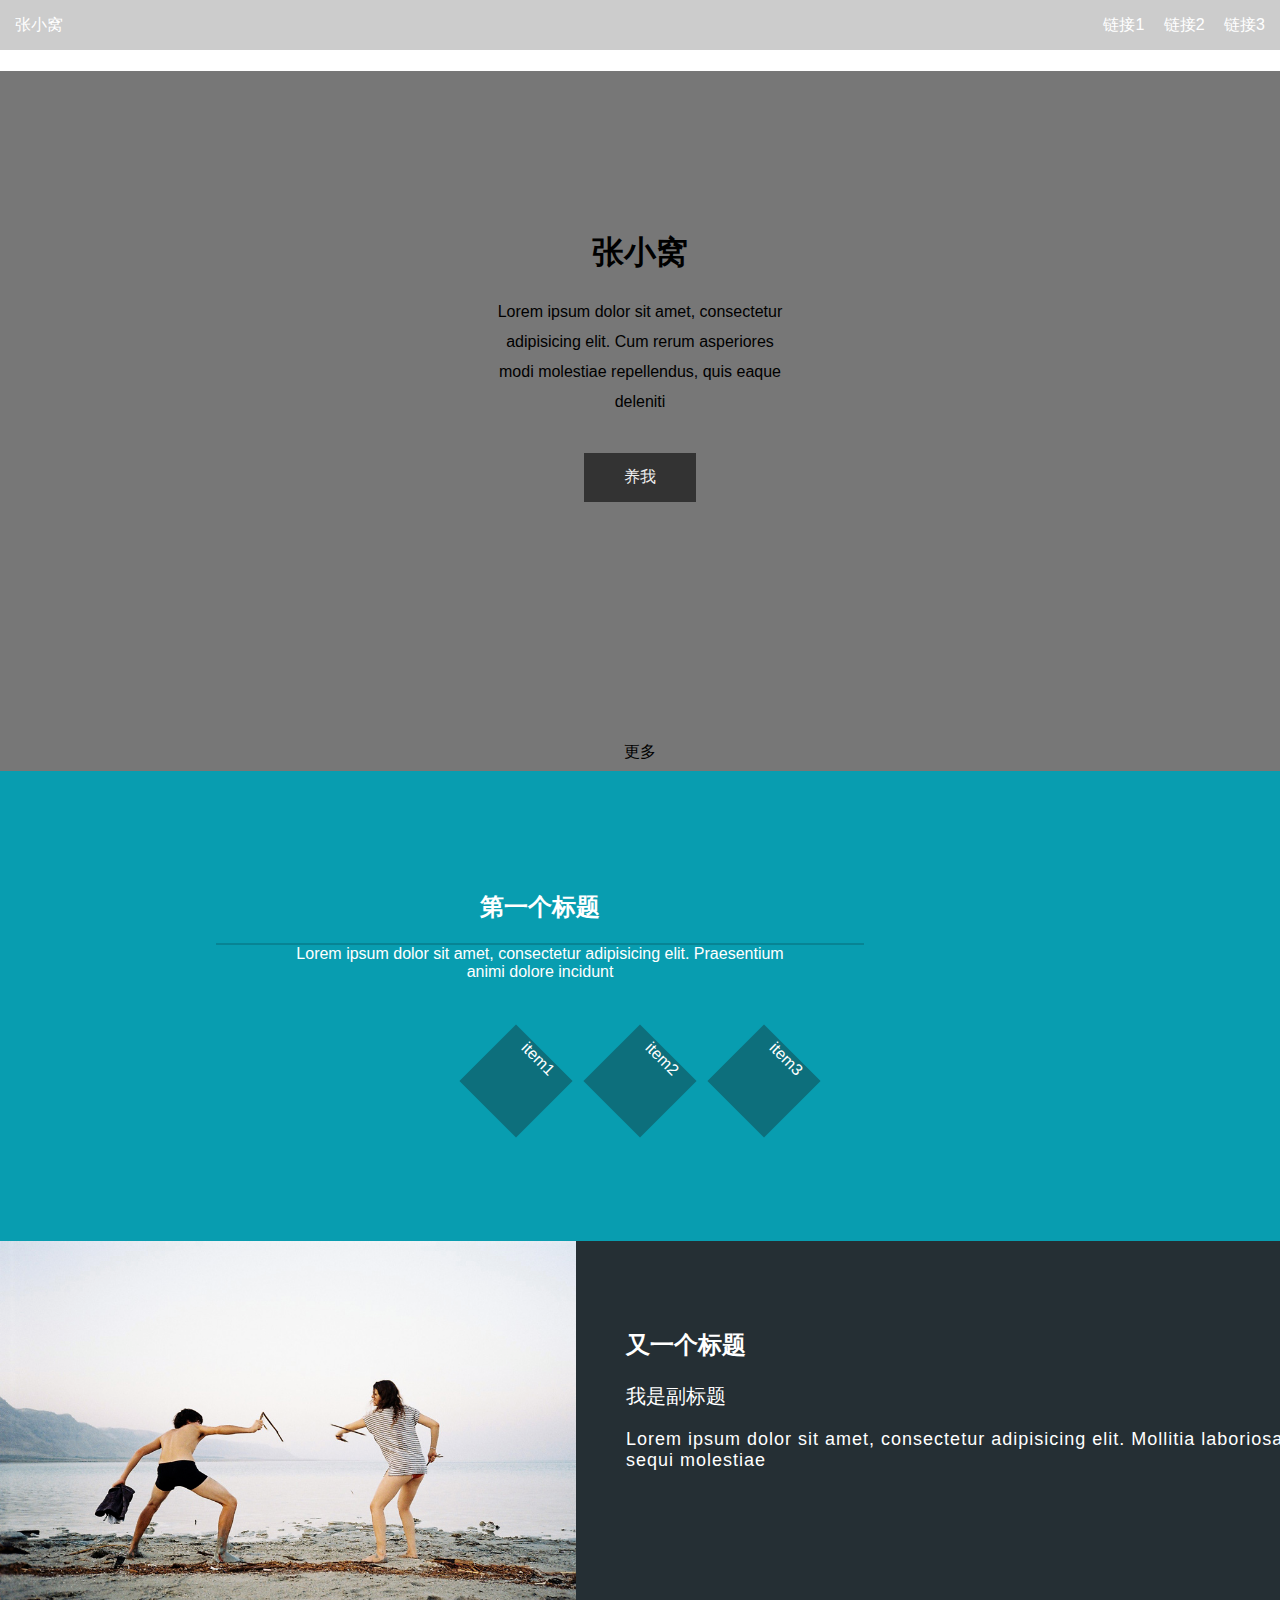
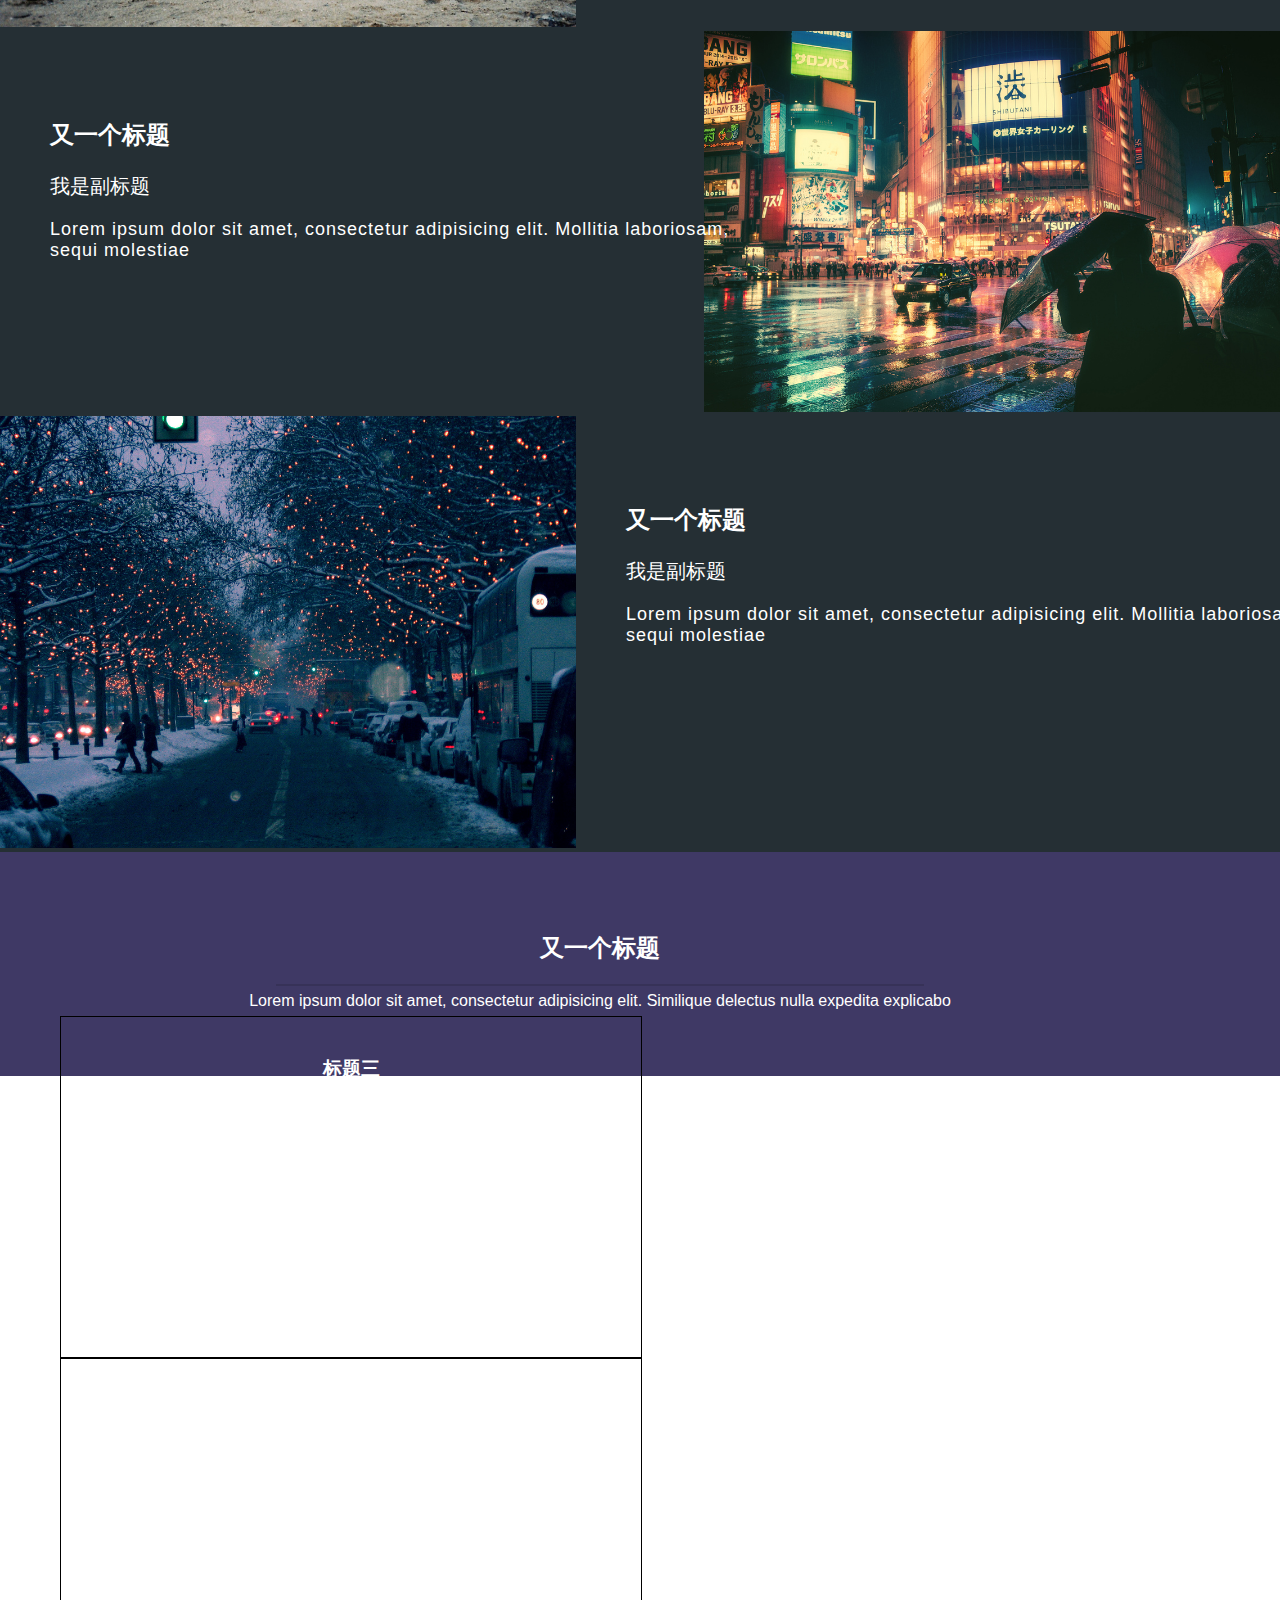
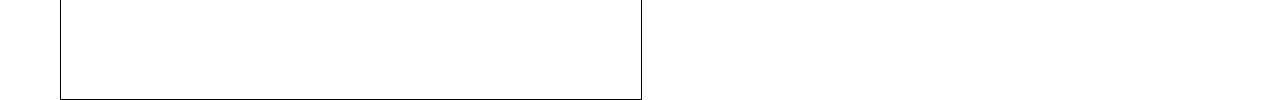
<file: MyBlog/index.html>
<!DOCTYPE html>
<html lang="en">
<head>
	<meta charset="UTF-8">
	<title>MyBlog</title>
	<link rel="stylesheet" type="text/css" href="css/main.css">
	<link rel="stylesheet" href="css/reset.css">
</head>
<body>
	<header>
		<nav>
			<div class="logo">
				<a href="#">张小窝</a>
			</div>
			<div class="ul">
				<a href="#">链接1</a>
				<a href="#">链接2</a>
				<a href="#">链接3</a>
			</div>
		</nav>
		<div class="banner">
			<div class="inner">
			<h1>张小窝</h1>
			<p class="sub-heading">Lorem ipsum dolor sit amet, consectetur adipisicing elit. Cum rerum asperiores modi molestiae repellendus, quis eaque deleniti </p>
			<button>养我</button>
			<div class="more">更多</div>
			</div>
		</div>
	</header>
	<div class="content">
		<section class="green-section">
			<div class="wrapper">
				<h2>第一个标题</h2>
				<div class="hr"></div>
				<p>Lorem ipsum dolor sit amet, consectetur adipisicing elit. Praesentium animi dolore incidunt</p>
			</div>
			<div class="icon-group">
				<span class="icon">item1</span>
				<span class="icon">item2</span>
				<span class="icon">item3</span>
			</div>
		</section>
		<section class="gray-section">
			<div class="first-section">
			<div class="text-section">
				<h2>又一个标题</h2>
				<div class="sub-heading">我是副标题</div>
				<p>
				Lorem ipsum dolor sit amet, consectetur adipisicing elit. Mollitia laboriosam, sequi molestiae
			</p>
			</div>
			<div class="img-section">
				<img src="image/pic01.jpg">
			</div>
			</div>
			
			<div class="first-section">
			
			<div class="img-section">
				<img src="image/pic02.jpg">
			</div>
			<div class="text-section">
				<h2>又一个标题</h2>
				<div class="sub-heading">我是副标题</div>
				<p>
				Lorem ipsum dolor sit amet, consectetur adipisicing elit. Mollitia laboriosam, sequi molestiae
			</p>
			</div>
			</div>
	
	
			<div class="first-section">
			<div class="text-section">
				<h2>又一个标题</h2>
				<div class="sub-heading">我是副标题</div>
				<p>
				Lorem ipsum dolor sit amet, consectetur adipisicing elit. Mollitia laboriosam, sequi molestiae
			</p>
			</div>
			<div class="img-section">
				<img src="image/pic03.jpg">
			</div>
			</div>
	
		</section>
		<section class="purple-section">
		<div class="wrapper">
			<div class="heading-wrapper">
				<h2>又一个标题</h2>
				<div class="hr"></div>
				<div class="sub-heading">
					Lorem ipsum dolor sit amet, consectetur adipisicing elit. Similique delectus nulla expedita explicabo 
				</div>
			</div>
			<div class="card-group ">
				<div class="crad">
					<h3>标题三</h3>
					<p>Lorem ipsum dolor sit amet, consectetur adipisicing elit. Temporibus, odio! Assumenda veritatis fugiat</p>
				</div>
				<div class="crad">
					<h3>标题三</h3>
					<p>Lorem ipsum dolor sit amet, consectetur adipisicing elit. Non possimus incidunt molestias beatae</p>
				</div>
				</div>
			</div>
		</section>
	</div>
	<footer></footer>
</body>
</html>
</file>
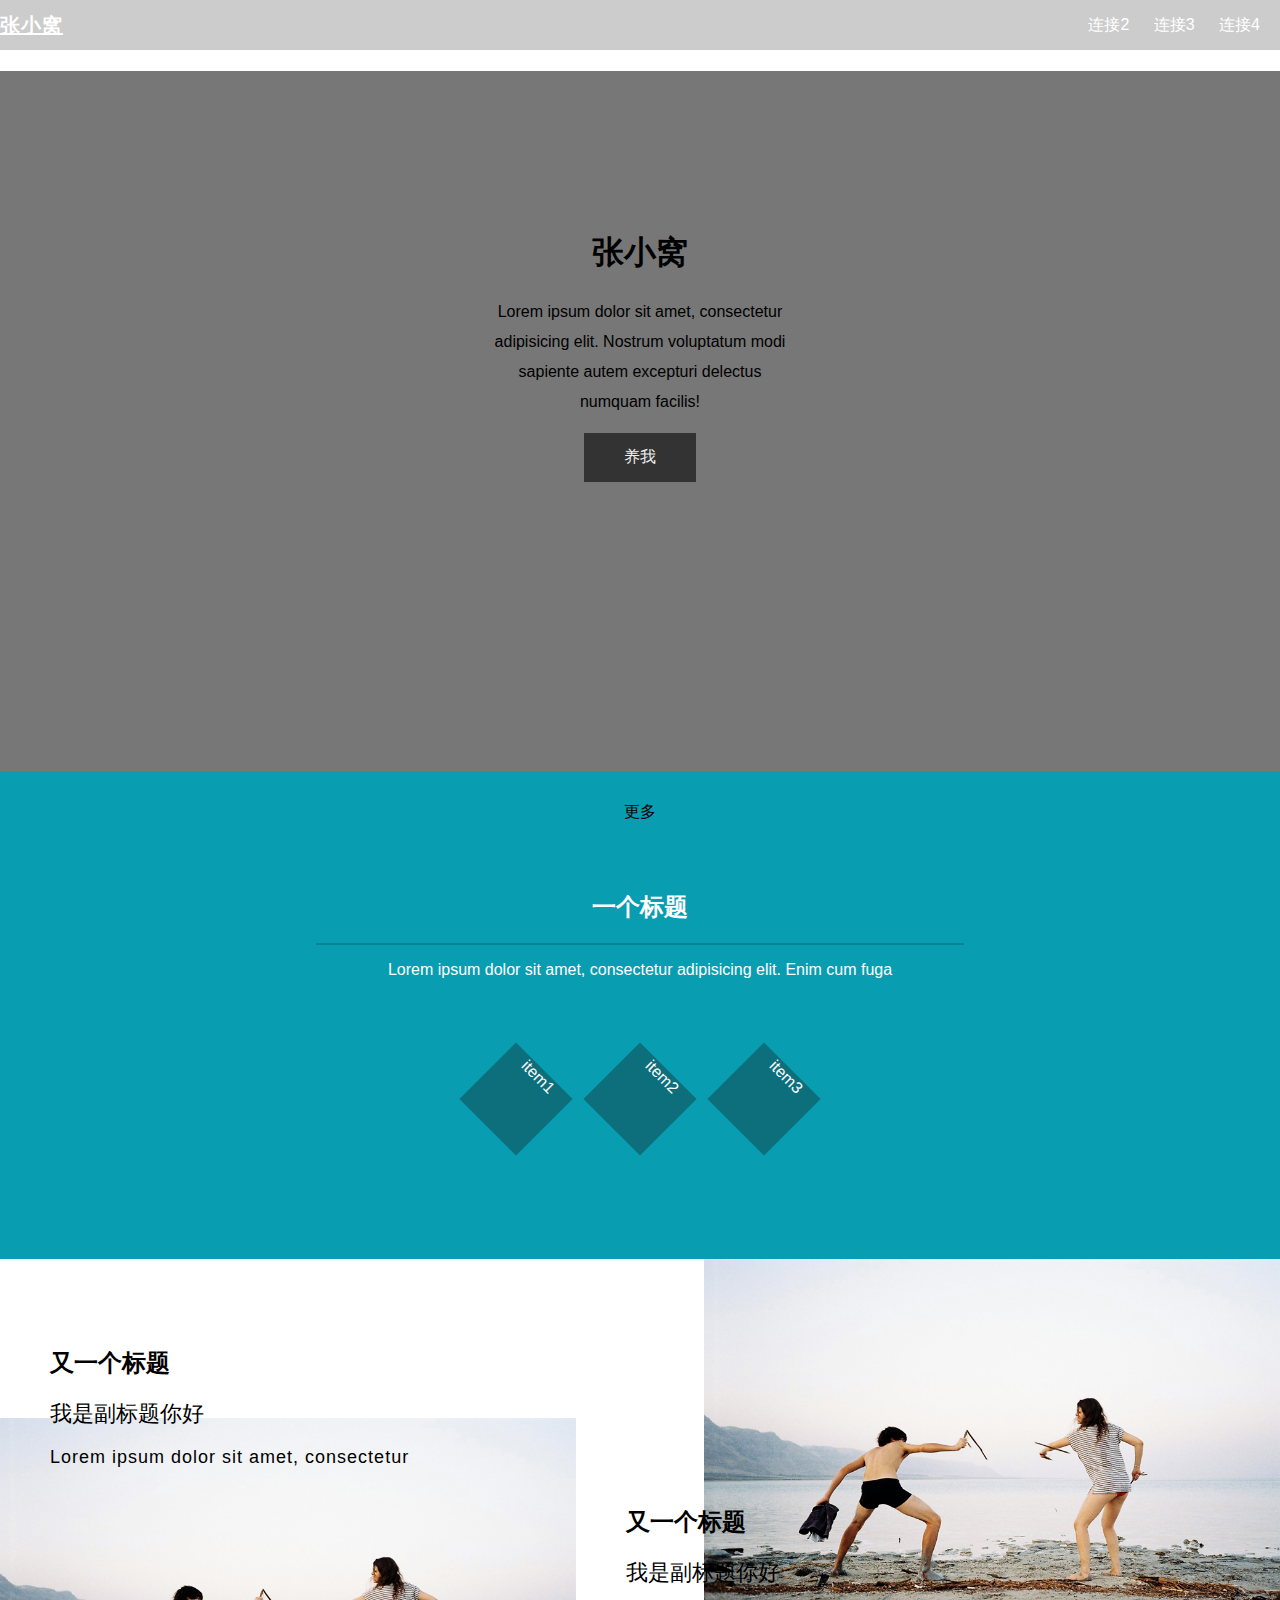
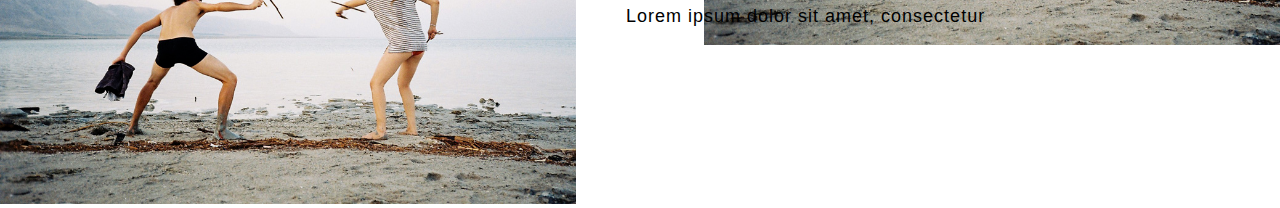
<file: moocTest/1.html>
<!DOCTYPE html>
<html lang="en">
<head>
	<meta charset="UTF-8">
	<title>Document</title>
	<link rel="stylesheet" type="text/css" href="css/reset.css">
	<!-- 默认通用样式css重置方法-->
	<link rel="stylesheet" type="text/css" href="css/main.css">
	<style type="text/css">
		#div1{
			background: #aaa;
		} 
		
	</style>
</head>

<body> 
<header><!--页头-->
	<nav>
	<div class="logo"><a href="#">张小窝</a></div>
		<ul>
			
			<li><a href="#" class="active">连接2</a></li>
			<li><a href="#">连接3</a></li>
			<li><a href="#">连接4</a></li>
		</ul>
	</nav><!--nav 标签是什么用？-->
	<div class="banner">
		<div class="inner">
			<h1>张小窝</h1>
			<p class="sub-heading">Lorem ipsum dolor sit amet, consectetur adipisicing elit. Nostrum voluptatum modi sapiente autem excepturi delectus numquam facilis!</p>
			<button>养我</button>
			<div class="more">
				更多
			</div>
		</div>
	</div>
</header>
<div class="content">
	<section class="green-section">
		<div class="wrapper">
			<h2>一个标题</h2>
			<div class="hr"></div>

			<p >Lorem ipsum dolor sit amet, consectetur adipisicing elit. Enim cum fuga</p>
		</div>
		<div class="icon-group">
			<span class="icon">item1</span>
			<span class="icon">item2</span>
			<span class="icon">item3</span>
		</div>
	</section>
	<section class="gray-section">
		<div class="article-preview">
			
			<div class="text-section">
			<h2>又一个标题</h2>
			<div class="sub-heading">
				我是副标题你好
			</div>
				<p>
					Lorem ipsum dolor sit amet, consectetur 
				</p>
			</div>
			<div class="img-section">
				<img src="images/pic01.jpg">
			</div>

		</div>
	<div class="article-preview">
			<div class="img-section">
				<img src="images/pic01.jpg">
			</div>
			<div class="text-section">
			<h2>又一个标题</h2>
			<div class="sub-heading">
				我是副标题你好
			</div>
				<p>
					Lorem ipsum dolor sit amet, consectetur 
				</p>
			</div>
			
		</div>
	</section>
	<section class="purple-section"></section>
</div>
<footer></footer>
</html>
</file>
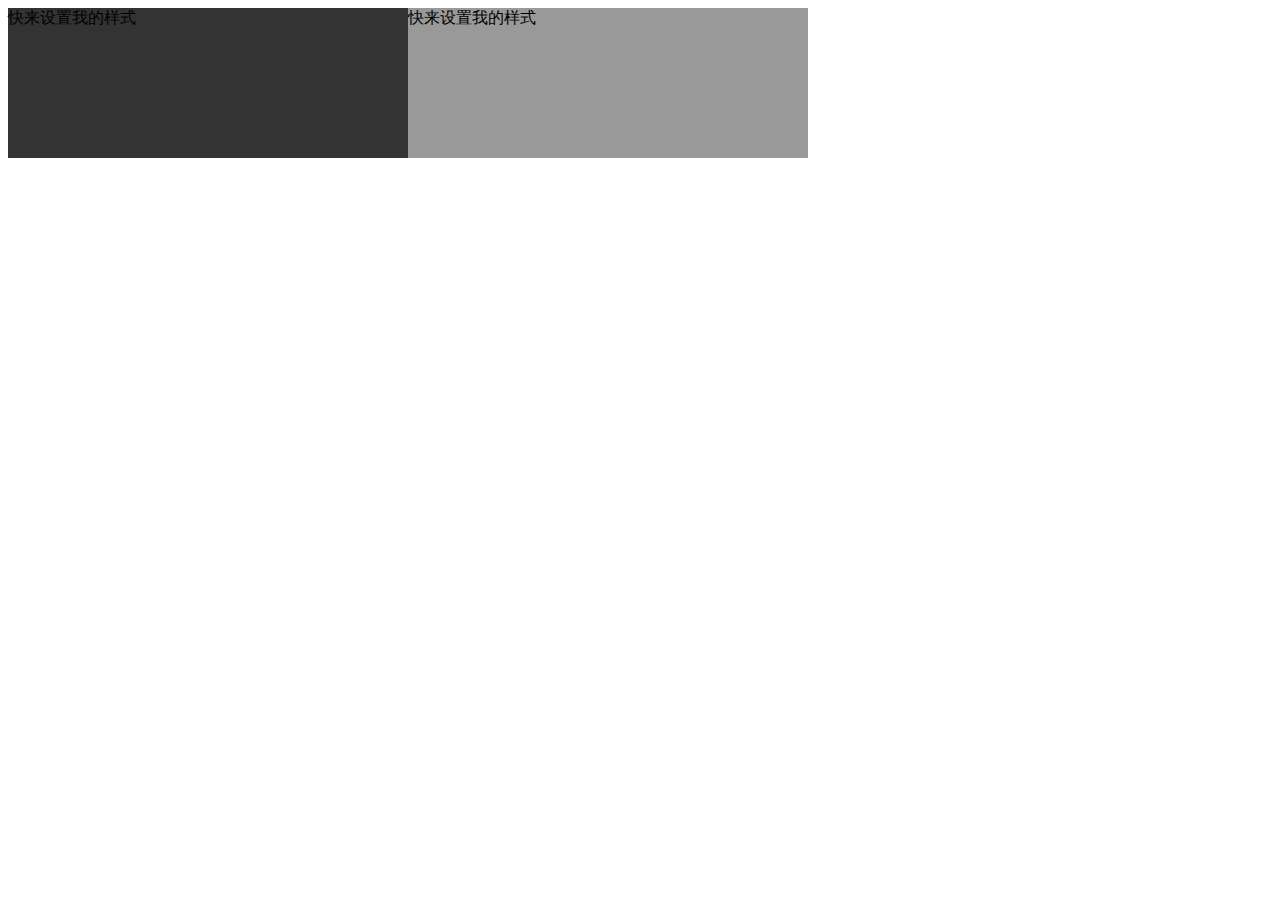
<file: MyBlog/test.html>
<!DOCTYPE html>
<html lang="en">
<head>
	<meta charset="UTF-8">
	<title>Test</title>
	<style type="text/css">
	<!--
		.mm{
			background-color: #333333;
			float: left;
			height: 150px;
			width: 400px;
			border-width: 1px;
			border-color: #000000;
		}
		.nn{
			background-color: #999999;
			float: left;
			height: 150px;
			width: 400px;
			border-width: 1px;
			border-color: #000000;
		}
	-->
	</style>
	
</head>
<body>
	<div class="mm">快来设置我的样式</div>
	<div class="nn">快来设置我的样式</div>
</body>
</html>
</file>
<file: MyBlog/css/main.css>
nav{
	background: #ccc;
	height: 50px;
}

nav .ul a,.logo{
	
	display: inline-block;
	line-height: 50px;
	margin-right: 15px;
}
nav .ul{
	float: right;
	margin: 0;
}
nav .ul a{
	color: #fff;
	text-decoration: none;
	height: inherit;
}
.logo a{
	text-decoration: none;
	height: inherit;
	color: #fff;
	float: left;
	margin-left: 15px;

}
.banner{
	background: #777;
	height: 700px;
}
.banner .inner{
	max-width: 300px;
	text-align: center;/*让这个东西居中*/
	margin: 0 auto;/*上下 左右*/
	top: 160px;
	position: relative;/*相对位置 可以自由变化*/
}
.banner button{
	padding: 14px 40px;
	border: none;
	color: #eee;
	background: #333;
	
	margin-top: 20px;
}
.banner .more{
	margin-top: 240px;
}
.sub-heading{
	line-height: 30px;
	margin: 30px,0;
}
.green-section{
	background: #089DB0;
	color: #fff;
	text-align: center;
	padding: 100px 0;
}
.hr{
	width: 100%;
	height: 2px;
	margin: 0 auto;

}
.green-section .hr{
	background: #078494;
	width: 60%;
}
.wrapper{
	max-width: 1080px;
	text-align: center;
}
.green-section .wrapper p{
	max-width: 500px;
	text-align: center;
	margin: 0 auto;
}
.green-section .icon-group{
	margin-top: 40px;
}
.green-section .icon-group .icon{
	display: inline-block;
	width: 80px;
	height: 80px;
	background: #0D6F7C;
	transform:rotate(45deg);
	margin: 20px;

}
.first-section{
	background: #252F34;
	color: #fff;
}
 .text-section{
	width: 55%;
	
}
.img-section{
	width: 45%;


}
.img-section img{
	width: 100%;
}
/* .first-section:nth-child(odd){
 	 background-color: rgba(0,0,0,0.02);
 } */ 
 
.first-section >div{
	float: right;
}
/*要清楚父级元素的浮动*/
.first-section:after{
	content: '';
	display: block;
	clear: both;
}
.text-section{
	position: relative;
	top: 68px;
	left: 50px;
}
.text-section h2{
	margin-bottom: 20px;
}
.text-section .sub-heading{
	font-size: 20px;
}
.text-section p{
	font-size: 18px;
	letter-spacing: 1px;
}
.purple-section{
	padding: 60px;
	background: #3F3965;
	color: #fff;
}
.purple-section .heading-wrapper{
	text-align: center;
}
.purple-section .hr{
	background: #373258;
	width: 60%;
}
.crad{
	float: left;
	width: 50%;
	min-height: 300px;
	padding: 20px;
	border: 1px solid black;
}
/*专门清除父控件的浮动*/
.clearfix{
	clear: '';
	display: block;
	clear: both;
}
</file>
<file: moocTest/css/main.css>
nav{
	background: #ccc;
	height: 50px;
}
.banner{
	background: #777;
	height: 700px;
}
nav ul{
	margin: 0;
	list-style: none;
	float: right;
}
nav ul li,nav .logo{
	display: inline-block;
	line-height: 50px;
	margin-right: 20px;

}
nav ul li a{
	line-height: 50px;
	text-decoration: none;
	display: inline-block;/*变成行内block?*/
	height: inherit;/*继承母元素 让整个可以触发的地方变大要跟上面的标签联合使用*/
	color: #fff;
}
nav ul li.logo{
	float: left;
	padding: 10px;
	text-decoration: none;

}
.banner .inner{
	max-width: 300px;
	text-align: center;/*让文字居中*/
	margin:0 auto;/*让整段文字居与屏幕中央上下margin为0 左右auto史其居中*/
	position: relative;
	top: 160px;
}
button{
	border: none;
	background: #333;
	color: #eee;
	
}
.banner button{
	padding: 14px 40px;
}
.banner .inner .more{
	margin-top: 320px;
}
.sub-heading{
	line-height: 30px;
	margin:30px，0;
}
.logo{
	font-size: 20px;
	font-weight: 700;
	letter-spacing: 1px;/*设置字间距*/
	
}
.logo a{
	color: #fff;
}
.green-section{
	background: #089DB0;
	color:#fff;
	text-align: center;
	padding: 100px 0;
}
.wrapper{
	max-width: 1080px;
	margin:0 auto;
}
.hr{
	width:100%;
	height: 2px;
	margin: 0 auto;

}
/*关于那条横线的*/
.green-section .hr{
	background: #078494;
	width: 60%;
}
.green-section .icon-group .icon{
	display: inline-block;
	width: 80px;
	height: 80px;
	background: #0D6F7C;
	transform: rotate(45deg);/*旋转45度*/
	margin:20px;


}
.icon-group{
	margin-top: 60px;
}
.gray-section .img-section{
	width: 45%;
	height: 100px;
}
.img-section img{
	width: 100%;
}
.gray-section .text-section{
	width: 55%;
}
.article-preview > div{
	float: left;

}
.article-preview:after{
	content: '';
	display: block;
	clear: both;
}
.text-section{
	position: relative;
	top: 68px;
	left: 50px;
}
.text-section h2{
	margin-bottom: 20px;
}
.text-section p{
	font-size: 18px;
	letter-spacing: 1px
}
.text-section .sub-heading{
	font-size: 22px;
	margin-top: 0;
}
</file>
